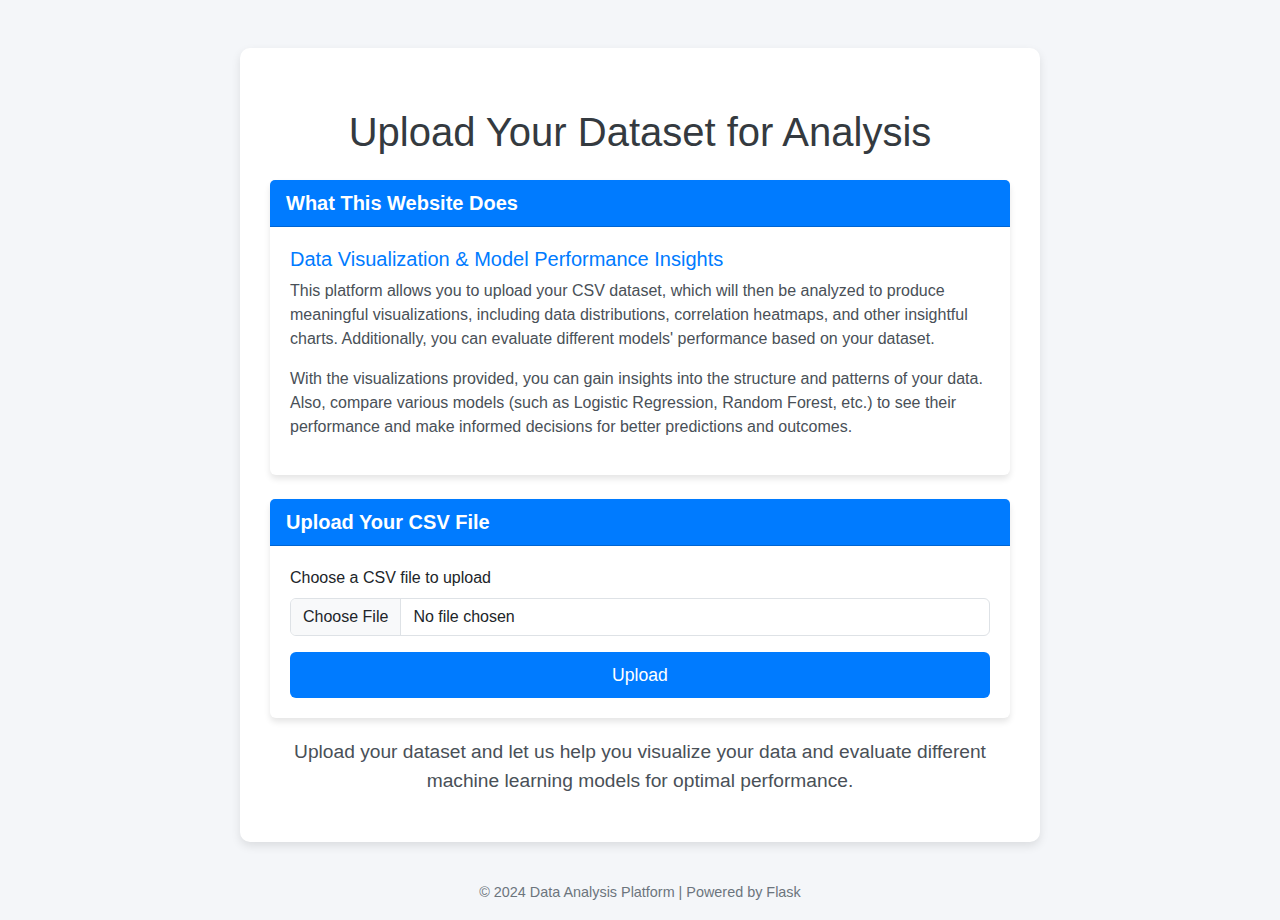
<file: templates/index.html>
<!DOCTYPE html>
<html lang="en">
<head>
    <meta charset="UTF-8">
    <meta name="viewport" content="width=device-width, initial-scale=1.0">
    <title>Upload CSV - Data Visualization and Model Performance</title>
    <!-- Bootstrap 5 CSS -->
    <link href="https://cdnjs.cloudflare.com/ajax/libs/bootstrap/5.3.0/css/bootstrap.min.css" rel="stylesheet">
    <style>
        body {
            background-color: #f4f6f9;
            font-family: 'Arial', sans-serif;
        }
        h1 {
            color: #343a40;
            text-align: center;
            margin-top: 30px;
        }
        .container {
            max-width: 800px;
            padding: 30px;
            background-color: #ffffff;
            border-radius: 10px;
            box-shadow: 0px 4px 10px rgba(0, 0, 0, 0.1);
        }
        .card {
            border: none;
            box-shadow: 0px 4px 6px rgba(0, 0, 0, 0.1);
        }
        .card-header {
            background-color: #007bff;
            color: white;
            font-weight: bold;
            font-size: 1.25rem;
        }
        .card-body {
            padding: 20px;
        }
        .btn-primary {
            background-color: #007bff;
            border: none;
            font-size: 1.1rem;
            padding: 10px 20px;
            width: 100%;
        }
        .btn-primary:hover {
            background-color: #0056b3;
        }
        .upload-description {
            font-size: 1.2rem;
            text-align: center;
            margin-top: 20px;
            color: #495057;
        }
        .footer {
            text-align: center;
            margin-top: 40px;
            font-size: 0.9rem;
            color: #6c757d;
        }
        .card-body p {
            color: #495057;
        }
        .card-body h5 {
            color: #007bff;
        }
    </style>
</head>
<body>

    <div class="container mt-5">
        <h1>Upload Your Dataset for Analysis</h1>

        <!-- Description Card -->
        <div class="card mt-4">
            <div class="card-header">
                What This Website Does
            </div>
            <div class="card-body">
                <h5>Data Visualization & Model Performance Insights</h5>
                <p>This platform allows you to upload your CSV dataset, which will then be analyzed to produce meaningful visualizations, including data distributions, correlation heatmaps, and other insightful charts. Additionally, you can evaluate different models' performance based on your dataset.</p>
                <p>With the visualizations provided, you can gain insights into the structure and patterns of your data. Also, compare various models (such as Logistic Regression, Random Forest, etc.) to see their performance and make informed decisions for better predictions and outcomes.</p>
            </div>
        </div>

        <!-- File Upload Form -->
        <div class="card mt-4">
            <div class="card-header">
                Upload Your CSV File
            </div>
            <div class="card-body">
                <form action="/upload" method="post" enctype="multipart/form-data">
                    <div class="mb-3">
                        <label for="file" class="form-label">Choose a CSV file to upload</label>
                        <input type="file" name="file" class="form-control" accept=".csv" required>
                    </div>
                    <button type="submit" class="btn btn-primary">Upload</button>
                </form>
            </div>
        </div>

        <!-- Upload Description -->
        <p class="upload-description">Upload your dataset and let us help you visualize your data and evaluate different machine learning models for optimal performance.</p>
    </div>

    <!-- Footer -->
    <div class="footer">
        <p>&copy; 2024 Data Analysis Platform | Powered by Flask</p>
    </div>

    <!-- Bootstrap 5 JS -->
    <script src="https://cdnjs.cloudflare.com/ajax/libs/bootstrap/5.3.0/js/bootstrap.bundle.min.js"></script>
</body>
</html>
</file>
